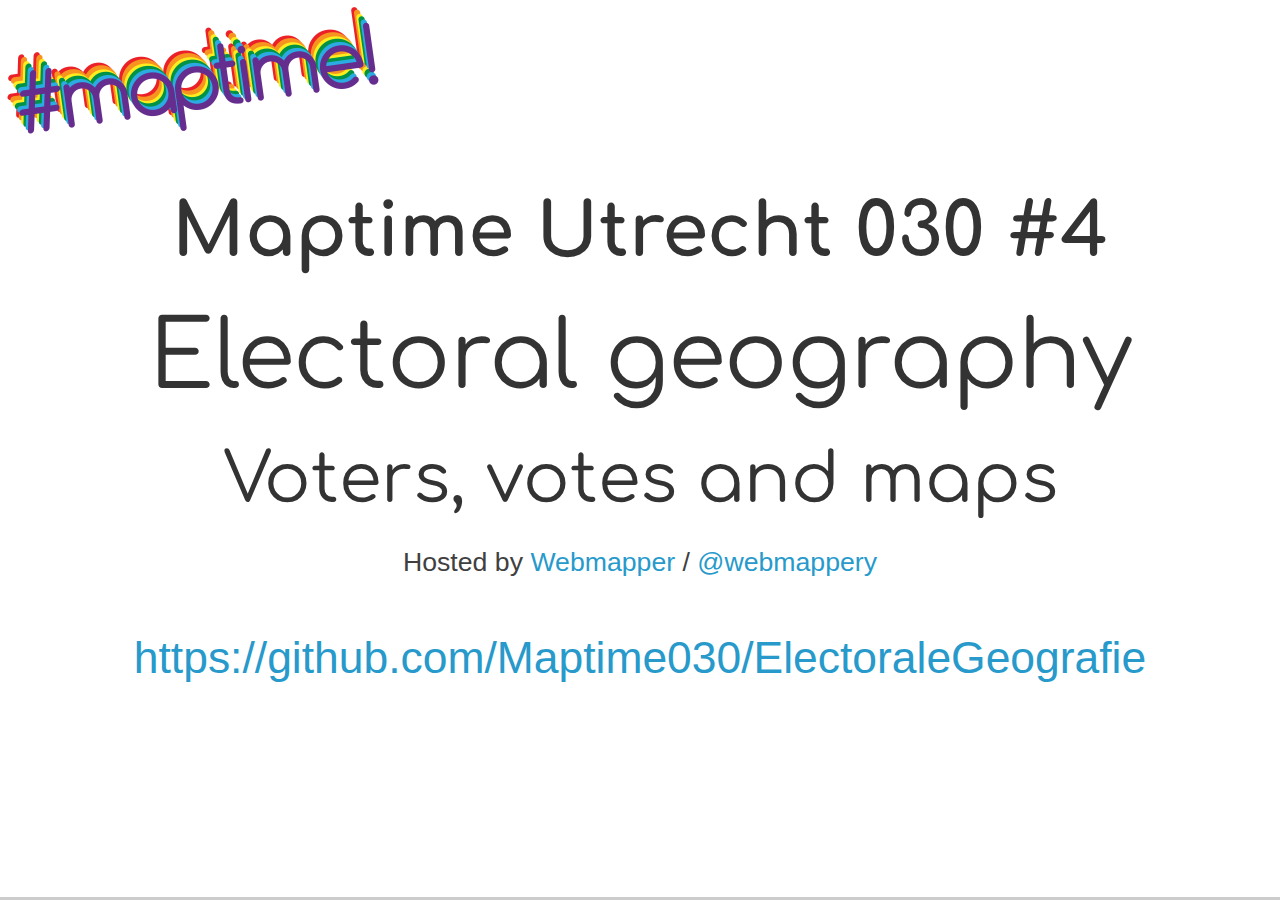
<file: index.html>
<!doctype html>
<html lang="en">
    <head>
        <meta charset="utf-8">
        <meta http-equiv="x-ua-compatible" content="ie=edge">
        <title>Electoral geography &mdash; Maptime 030 #4</title>
        <meta name="description" content="Presentation introducing electoral geography.">
        <meta name="author" content="Edward Mac Gillavry">
        <meta name="apple-mobile-web-app-capable" content="yes">
        <meta name="apple-mobile-web-app-status-bar-style" content="black">
        <meta name="apple-mobile-web-app-title" content="Make maps with JS">
        <meta name="viewport" content="width=device-width, initial-scale=1.0, maximum-scale=1.0, user-scalable=no, minimal-ui">
        <link rel="stylesheet" href="css/reveal.css">
        <link rel="stylesheet" href="css/theme/maptime.css" id="theme">
        <link rel="stylesheet" href="lib/css/zenburn.css">
        <link rel="shortcut icon" href="images/favicon.png">
        <script>
            var link = document.createElement( 'link' );
            link.rel = 'stylesheet';
            link.type = 'text/css';
            link.href = window.location.search.match( /print-pdf/gi ) ? 'css/print/pdf.css' : 'css/print/paper.css';
            document.getElementsByTagName( 'head' )[0].appendChild( link );
        </script>
        <!--[if lt IE 9]>
        <script src="lib/js/html5shiv.js"></script>
        <![endif]-->
    </head>
    <body>
        <div class="reveal">
            <div class="slides">
                <section>
                    <h1>Maptime Utrecht 030 #4</h1>
                    <h2>Electoral geography</h2>
                    <h3>Voters, votes and maps</h3>
                    <p>
                        <small>Hosted by <a href="https://webmapper.net">Webmapper</a> / <a href="https://twitter.com/webmappery">@webmappery</a></small>
                    </p>
                    <p>
                        <a href="https://github.com/Maptime030/ElectoraleGeografie">https://github.com/Maptime030/ElectoraleGeografie</a>
                    </p>
                </section>
                <section data-markdown="presentation/electoralgeography.md" data-separator="----" data-separator-vertical="---" data-separator-notes="^Note:" data-charset="utf-8">
                </section>
            </div>
        </div>
        <p><span class="sprite maptime">Maptime</span></p>
        <script src="lib/js/head.min.js"></script>
        <script src="js/reveal.js"></script>
        <script>
            Reveal.initialize({
                controls: false,
                progress: true,
                history: true,
                center: true,
                transition: 'none',
                dependencies: [
                    { src: 'lib/js/classList.js', condition: function() { return !document.body.classList; } },
                    { src: 'plugin/markdown/marked.js', condition: function() { return !!document.querySelector( '[data-markdown]' ); } },
                    { src: 'plugin/markdown/markdown.js', condition: function() { return !!document.querySelector( '[data-markdown]' ); } },
                    { src: 'plugin/highlight/highlight.js', async: true, callback: function() { hljs.initHighlightingOnLoad(); } },
                    { src: 'plugin/zoom-js/zoom.js', async: true },
                    { src: 'plugin/notes/notes.js', async: true }
                ]
            });
        </script>
    </body>
</html>
</file>
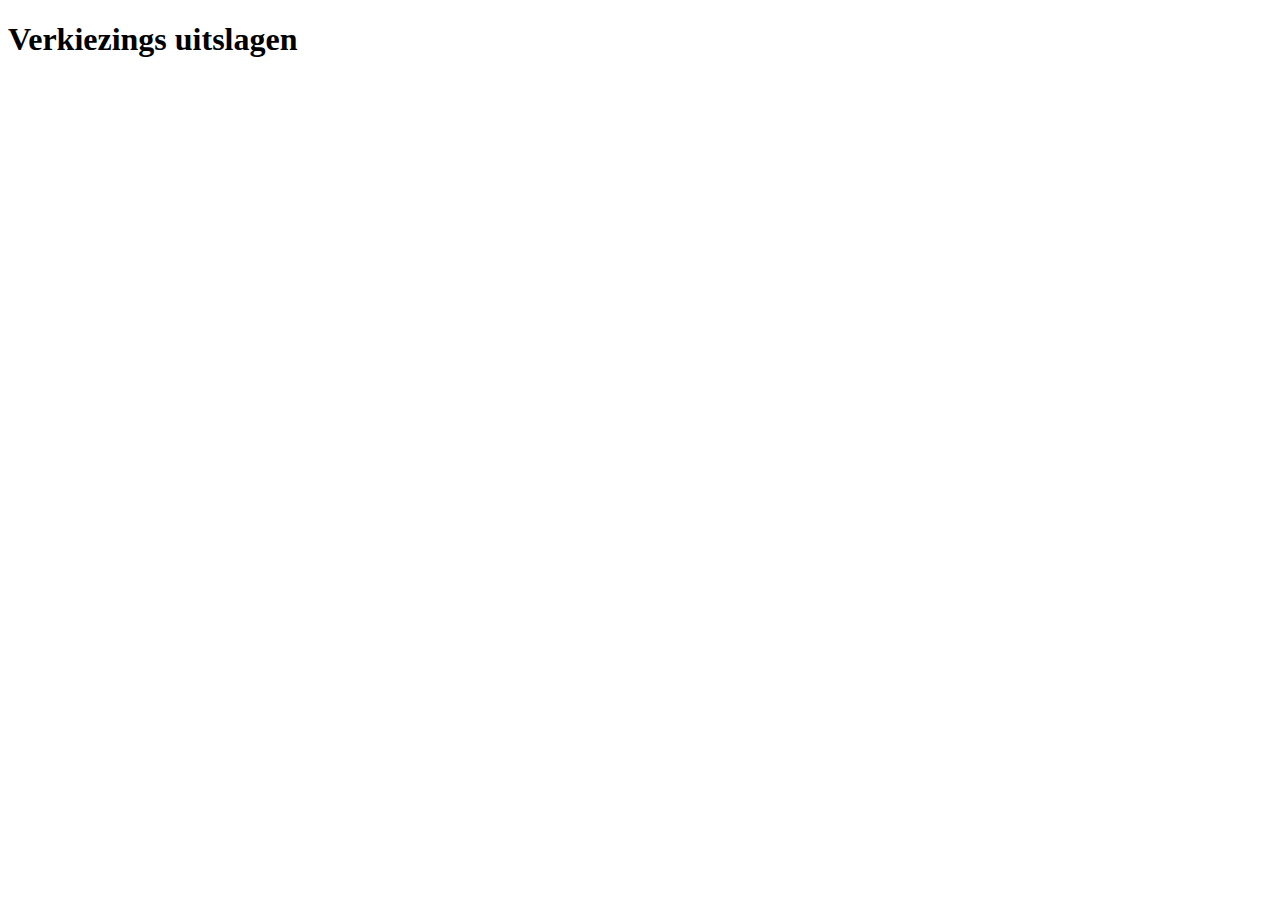
<file: demo.html>
<!DOCTYPE html>
<html>
<head>
	<title>Verkiezings Uitslagen in D3</title>
	<script src="https://d3js.org/d3.v4.min.js"></script>
	<script src="https://d3js.org/d3-transition.v1.min.js"></script>
	<link rel="stylesheet" href="demo.css"/>
</head>
<body>
	<h1>Verkiezings uitslagen</h1>
	<script src="https://d3js.org/d3.v4.min.js"></script>
	<script src="demo.js"></script>

</body>
</html>
</file>
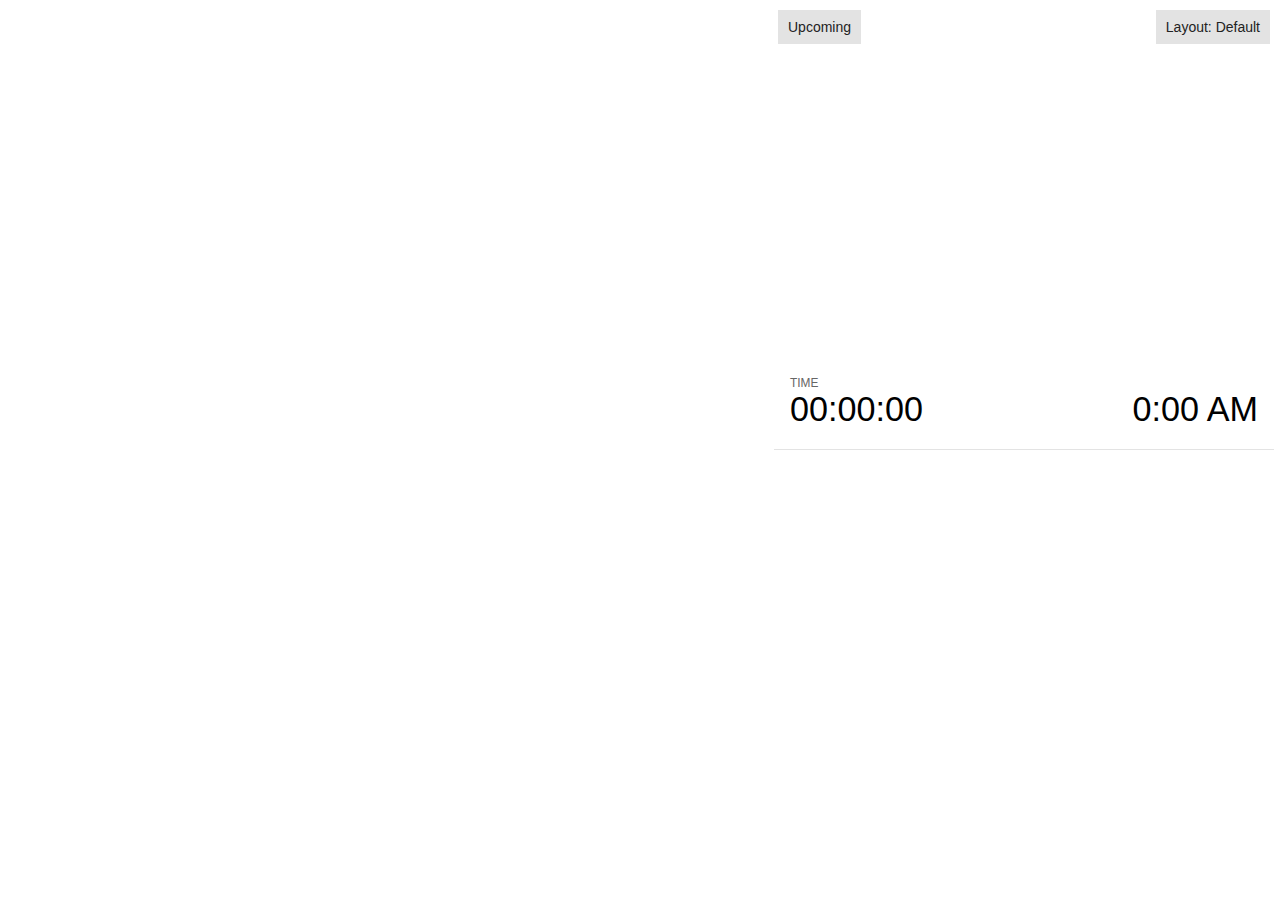
<file: plugin/notes/notes.html>
<!doctype html>
<html lang="en">
	<head>
		<meta charset="utf-8">

		<title>reveal.js - Slide Notes</title>

		<style>
			body {
				font-family: Helvetica;
				font-size: 18px;
			}

			#current-slide,
			#upcoming-slide,
			#speaker-controls {
				padding: 6px;
				box-sizing: border-box;
				-moz-box-sizing: border-box;
			}

			#current-slide iframe,
			#upcoming-slide iframe {
				width: 100%;
				height: 100%;
				border: 1px solid #ddd;
			}

			#current-slide .label,
			#upcoming-slide .label {
				position: absolute;
				top: 10px;
				left: 10px;
				z-index: 2;
			}

			.overlay-element {
				height: 34px;
				line-height: 34px;
				padding: 0 10px;
				text-shadow: none;
				background: rgba( 220, 220, 220, 0.8 );
				color: #222;
				font-size: 14px;
			}

			.overlay-element.interactive:hover {
				background: rgba( 220, 220, 220, 1 );
			}

			#current-slide {
				position: absolute;
				width: 60%;
				height: 100%;
				top: 0;
				left: 0;
				padding-right: 0;
			}

			#upcoming-slide {
				position: absolute;
				width: 40%;
				height: 40%;
				right: 0;
				top: 0;
			}

			/* Speaker controls */
			#speaker-controls {
				position: absolute;
				top: 40%;
				right: 0;
				width: 40%;
				height: 60%;
				overflow: auto;
				font-size: 18px;
			}

				.speaker-controls-time.hidden,
				.speaker-controls-notes.hidden {
					display: none;
				}

				.speaker-controls-time .label,
				.speaker-controls-notes .label {
					text-transform: uppercase;
					font-weight: normal;
					font-size: 0.66em;
					color: #666;
					margin: 0;
				}

				.speaker-controls-time {
					border-bottom: 1px solid rgba( 200, 200, 200, 0.5 );
					margin-bottom: 10px;
					padding: 10px 16px;
					padding-bottom: 20px;
					cursor: pointer;
				}

				.speaker-controls-time .reset-button {
					opacity: 0;
					float: right;
					color: #666;
					text-decoration: none;
				}
				.speaker-controls-time:hover .reset-button {
					opacity: 1;
				}

				.speaker-controls-time .timer,
				.speaker-controls-time .clock {
					width: 50%;
					font-size: 1.9em;
				}

				.speaker-controls-time .timer {
					float: left;
				}

				.speaker-controls-time .clock {
					float: right;
					text-align: right;
				}

				.speaker-controls-time span.mute {
					color: #bbb;
				}

				.speaker-controls-notes {
					padding: 10px 16px;
				}

				.speaker-controls-notes .value {
					margin-top: 5px;
					line-height: 1.4;
					font-size: 1.2em;
				}

			/* Layout selector */
			#speaker-layout {
				position: absolute;
				top: 10px;
				right: 10px;
				color: #222;
				z-index: 10;
			}
				#speaker-layout select {
					position: absolute;
					width: 100%;
					height: 100%;
					top: 0;
					left: 0;
					border: 0;
					box-shadow: 0;
					cursor: pointer;
					opacity: 0;

					font-size: 1em;
					background-color: transparent;

					-moz-appearance: none;
					-webkit-appearance: none;
					-webkit-tap-highlight-color: rgba(0, 0, 0, 0);
				}

				#speaker-layout select:focus {
					outline: none;
					box-shadow: none;
				}

			.clear {
				clear: both;
			}

			/* Speaker layout: Wide */
			body[data-speaker-layout="wide"] #current-slide,
			body[data-speaker-layout="wide"] #upcoming-slide {
				width: 50%;
				height: 45%;
				padding: 6px;
			}

			body[data-speaker-layout="wide"] #current-slide {
				top: 0;
				left: 0;
			}

			body[data-speaker-layout="wide"] #upcoming-slide {
				top: 0;
				left: 50%;
			}

			body[data-speaker-layout="wide"] #speaker-controls {
				top: 45%;
				left: 0;
				width: 100%;
				height: 50%;
				font-size: 1.25em;
			}

			/* Speaker layout: Tall */
			body[data-speaker-layout="tall"] #current-slide,
			body[data-speaker-layout="tall"] #upcoming-slide {
				width: 45%;
				height: 50%;
				padding: 6px;
			}

			body[data-speaker-layout="tall"] #current-slide {
				top: 0;
				left: 0;
			}

			body[data-speaker-layout="tall"] #upcoming-slide {
				top: 50%;
				left: 0;
			}

			body[data-speaker-layout="tall"] #speaker-controls {
				padding-top: 40px;
				top: 0;
				left: 45%;
				width: 55%;
				height: 100%;
				font-size: 1.25em;
			}

			/* Speaker layout: Notes only */
			body[data-speaker-layout="notes-only"] #current-slide,
			body[data-speaker-layout="notes-only"] #upcoming-slide {
				display: none;
			}

			body[data-speaker-layout="notes-only"] #speaker-controls {
				padding-top: 40px;
				top: 0;
				left: 0;
				width: 100%;
				height: 100%;
				font-size: 1.25em;
			}

			@media screen and (max-width: 1080px) {
				body[data-speaker-layout="default"] #speaker-controls {
					font-size: 16px;
				}
			}

			@media screen and (max-width: 900px) {
				body[data-speaker-layout="default"] #speaker-controls {
					font-size: 14px;
				}
			}

			@media screen and (max-width: 800px) {
				body[data-speaker-layout="default"] #speaker-controls {
					font-size: 12px;
				}
			}

		</style>
	</head>

	<body>

		<div id="current-slide"></div>
		<div id="upcoming-slide"><span class="overlay-element label">Upcoming</span></div>
		<div id="speaker-controls">
			<div class="speaker-controls-time">
				<h4 class="label">Time <span class="reset-button">Click to Reset</span></h4>
				<div class="clock">
					<span class="clock-value">0:00 AM</span>
				</div>
				<div class="timer">
					<span class="hours-value">00</span><span class="minutes-value">:00</span><span class="seconds-value">:00</span>
				</div>
				<div class="clear"></div>
			</div>

			<div class="speaker-controls-notes hidden">
				<h4 class="label">Notes</h4>
				<div class="value"></div>
			</div>
		</div>
		<div id="speaker-layout" class="overlay-element interactive">
			<span class="speaker-layout-label"></span>
			<select class="speaker-layout-dropdown"></select>
		</div>

		<script src="../../plugin/markdown/marked.js"></script>
		<script>

			(function() {

				var notes,
					notesValue,
					currentState,
					currentSlide,
					upcomingSlide,
					layoutLabel,
					layoutDropdown,
					connected = false;

				var SPEAKER_LAYOUTS = {
					'default': 'Default',
					'wide': 'Wide',
					'tall': 'Tall',
					'notes-only': 'Notes only'
				};

				setupLayout();

				window.addEventListener( 'message', function( event ) {

					var data = JSON.parse( event.data );

					// The overview mode is only useful to the reveal.js instance
					// where navigation occurs so we don't sync it
					if( data.state ) delete data.state.overview;

					// Messages sent by the notes plugin inside of the main window
					if( data && data.namespace === 'reveal-notes' ) {
						if( data.type === 'connect' ) {
							handleConnectMessage( data );
						}
						else if( data.type === 'state' ) {
							handleStateMessage( data );
						}
					}
					// Messages sent by the reveal.js inside of the current slide preview
					else if( data && data.namespace === 'reveal' ) {
						if( /ready/.test( data.eventName ) ) {
							// Send a message back to notify that the handshake is complete
							window.opener.postMessage( JSON.stringify({ namespace: 'reveal-notes', type: 'connected'} ), '*' );
						}
						else if( /slidechanged|fragmentshown|fragmenthidden|paused|resumed/.test( data.eventName ) && currentState !== JSON.stringify( data.state ) ) {

							window.opener.postMessage( JSON.stringify({ method: 'setState', args: [ data.state ]} ), '*' );

						}
					}

				} );

				/**
				 * Called when the main window is trying to establish a
				 * connection.
				 */
				function handleConnectMessage( data ) {

					if( connected === false ) {
						connected = true;

						setupIframes( data );
						setupKeyboard();
						setupNotes();
						setupTimer();
					}

				}

				/**
				 * Called when the main window sends an updated state.
				 */
				function handleStateMessage( data ) {

					// Store the most recently set state to avoid circular loops
					// applying the same state
					currentState = JSON.stringify( data.state );

					// No need for updating the notes in case of fragment changes
					if ( data.notes ) {
						notes.classList.remove( 'hidden' );
						notesValue.style.whiteSpace = data.whitespace;
						if( data.markdown ) {
							notesValue.innerHTML = marked( data.notes );
						}
						else {
							notesValue.innerHTML = data.notes;
						}
					}
					else {
						notes.classList.add( 'hidden' );
					}

					// Update the note slides
					currentSlide.contentWindow.postMessage( JSON.stringify({ method: 'setState', args: [ data.state ] }), '*' );
					upcomingSlide.contentWindow.postMessage( JSON.stringify({ method: 'setState', args: [ data.state ] }), '*' );
					upcomingSlide.contentWindow.postMessage( JSON.stringify({ method: 'next' }), '*' );

				}

				// Limit to max one state update per X ms
				handleStateMessage = debounce( handleStateMessage, 200 );

				/**
				 * Forward keyboard events to the current slide window.
				 * This enables keyboard events to work even if focus
				 * isn't set on the current slide iframe.
				 */
				function setupKeyboard() {

					document.addEventListener( 'keydown', function( event ) {
						currentSlide.contentWindow.postMessage( JSON.stringify({ method: 'triggerKey', args: [ event.keyCode ] }), '*' );
					} );

				}

				/**
				 * Creates the preview iframes.
				 */
				function setupIframes( data ) {

					var params = [
						'receiver',
						'progress=false',
						'history=false',
						'transition=none',
						'autoSlide=0',
						'backgroundTransition=none'
					].join( '&' );

					var urlSeparator = /\?/.test(data.url) ? '&' : '?';
					var hash = '#/' + data.state.indexh + '/' + data.state.indexv;
					var currentURL = data.url + urlSeparator + params + '&postMessageEvents=true' + hash;
					var upcomingURL = data.url + urlSeparator + params + '&controls=false' + hash;

					currentSlide = document.createElement( 'iframe' );
					currentSlide.setAttribute( 'width', 1280 );
					currentSlide.setAttribute( 'height', 1024 );
					currentSlide.setAttribute( 'src', currentURL );
					document.querySelector( '#current-slide' ).appendChild( currentSlide );

					upcomingSlide = document.createElement( 'iframe' );
					upcomingSlide.setAttribute( 'width', 640 );
					upcomingSlide.setAttribute( 'height', 512 );
					upcomingSlide.setAttribute( 'src', upcomingURL );
					document.querySelector( '#upcoming-slide' ).appendChild( upcomingSlide );

				}

				/**
				 * Setup the notes UI.
				 */
				function setupNotes() {

					notes = document.querySelector( '.speaker-controls-notes' );
					notesValue = document.querySelector( '.speaker-controls-notes .value' );

				}

				/**
				 * Create the timer and clock and start updating them
				 * at an interval.
				 */
				function setupTimer() {

					var start = new Date(),
						timeEl = document.querySelector( '.speaker-controls-time' ),
						clockEl = timeEl.querySelector( '.clock-value' ),
						hoursEl = timeEl.querySelector( '.hours-value' ),
						minutesEl = timeEl.querySelector( '.minutes-value' ),
						secondsEl = timeEl.querySelector( '.seconds-value' );

					function _updateTimer() {

						var diff, hours, minutes, seconds,
							now = new Date();

						diff = now.getTime() - start.getTime();
						hours = Math.floor( diff / ( 1000 * 60 * 60 ) );
						minutes = Math.floor( ( diff / ( 1000 * 60 ) ) % 60 );
						seconds = Math.floor( ( diff / 1000 ) % 60 );

						clockEl.innerHTML = now.toLocaleTimeString( 'en-US', { hour12: true, hour: '2-digit', minute:'2-digit' } );
						hoursEl.innerHTML = zeroPadInteger( hours );
						hoursEl.className = hours > 0 ? '' : 'mute';
						minutesEl.innerHTML = ':' + zeroPadInteger( minutes );
						minutesEl.className = minutes > 0 ? '' : 'mute';
						secondsEl.innerHTML = ':' + zeroPadInteger( seconds );

					}

					// Update once directly
					_updateTimer();

					// Then update every second
					setInterval( _updateTimer, 1000 );

					timeEl.addEventListener( 'click', function() {
						start = new Date();
						_updateTimer();
						return false;
					} );

				}

				/**
				 * Sets up the speaker view layout and layout selector.
				 */
				function setupLayout() {

					layoutDropdown = document.querySelector( '.speaker-layout-dropdown' );
					layoutLabel = document.querySelector( '.speaker-layout-label' );

					// Render the list of available layouts
					for( var id in SPEAKER_LAYOUTS ) {
						var option = document.createElement( 'option' );
						option.setAttribute( 'value', id );
						option.textContent = SPEAKER_LAYOUTS[ id ];
						layoutDropdown.appendChild( option );
					}

					// Monitor the dropdown for changes
					layoutDropdown.addEventListener( 'change', function( event ) {

						setLayout( layoutDropdown.value );

					}, false );

					// Restore any currently persisted layout
					setLayout( getLayout() );

				}

				/**
				 * Sets a new speaker view layout. The layout is persisted
				 * in local storage.
				 */
				function setLayout( value ) {

					var title = SPEAKER_LAYOUTS[ value ];

					layoutLabel.innerHTML = 'Layout' + ( title ? ( ': ' + title ) : '' );
					layoutDropdown.value = value;

					document.body.setAttribute( 'data-speaker-layout', value );

					// Persist locally
					if( window.localStorage ) {
						window.localStorage.setItem( 'reveal-speaker-layout', value );
					}

				}

				/**
				 * Returns the ID of the most recently set speaker layout
				 * or our default layout if none has been set.
				 */
				function getLayout() {

					if( window.localStorage ) {
						var layout = window.localStorage.getItem( 'reveal-speaker-layout' );
						if( layout ) {
							return layout;
						}
					}

					// Default to the first record in the layouts hash
					for( var id in SPEAKER_LAYOUTS ) {
						return id;
					}

				}

				function zeroPadInteger( num ) {

					var str = '00' + parseInt( num );
					return str.substring( str.length - 2 );

				}

				/**
				 * Limits the frequency at which a function can be called.
				 */
				function debounce( fn, ms ) {

					var lastTime = 0,
						timeout;

					return function() {

						var args = arguments;
						var context = this;

						clearTimeout( timeout );

						var timeSinceLastCall = Date.now() - lastTime;
						if( timeSinceLastCall > ms ) {
							fn.apply( context, args );
							lastTime = Date.now();
						}
						else {
							timeout = setTimeout( function() {
								fn.apply( context, args );
								lastTime = Date.now();
							}, ms - timeSinceLastCall );
						}

					}

				}

			})();

		</script>
	</body>
</html>
</file>
<file: css/theme/maptime.css>
/**
 * Maptime theme for reveal.js.
 *
 */
@import url(https://fonts.googleapis.com/css?family=Comfortaa:400,300,700);
.reveal h1 {
  font-weight: bold !important; }

a:hover {
  text-decoration: underline; }

@media only screen and (min-width: 640px) {
  .sprite.maptime {
    position: absolute;
    bottom: 0;
    left: 0;
    top: 0;
    height: 140px;
    width: 385px;
    display: inline-block;
    text-indent: -999em;
    background: transparent url("../../images/sprite@2x.png") no-repeat scroll 0 0/640px 140px;
    background-position: 0 0; } }

/*********************************************
 * GLOBAL STYLES
 *********************************************/
body {
  background: #fff;
  background-color: #fff; }

.reveal {
  font-family: "Helvetica Neue", Helvetica, Arial, "Lucida Grande", sans-serif;
  font-size: 36px;
  font-weight: normal;
  color: #404040; }

::selection {
  color: #fff;
  background: rgba(79, 64, 28, 0.99);
  text-shadow: none; }

.reveal .slides > section,
.reveal .slides > section > section {
  line-height: 1.3;
  font-weight: inherit; }

/*********************************************
 * HEADERS
 *********************************************/
.reveal h1,
.reveal h2,
.reveal h3,
.reveal h4,
.reveal h5,
.reveal h6 {
  margin: 0 0 20px 0;
  color: #333;
  font-family: Comfortaa, Helvetica, Arial, "Lucida Grande", sans-serif;
  font-weight: normal;
  line-height: 1.2;
  letter-spacing: normal;
  text-transform: none;
  text-shadow: none;
  word-wrap: break-word; }

.reveal h1 {
  font-size: 60px; }

.reveal h2 {
  font-size: 2.11em; }

.reveal h3 {
  font-size: 1.55em; }

.reveal h4 {
  font-size: 1em; }

.reveal h1 {
  text-shadow: none; }

/*********************************************
 * OTHER
 *********************************************/
.reveal p {
  margin: 20px 0;
  line-height: 1.3; }

/* Ensure certain elements are never larger than the slide itself */
.reveal img,
.reveal video,
.reveal iframe {
  max-width: 95%;
  max-height: 95%; }

.reveal strong,
.reveal b {
  font-weight: bold; }

.reveal em {
  font-style: italic; }

.reveal ol,
.reveal dl,
.reveal ul {
  display: inline-block;
  text-align: left;
  margin: 0 0 0 1em; }

.reveal ol {
  list-style-type: decimal; }

.reveal ul {
  list-style-type: disc; }

.reveal ul ul {
  list-style-type: square; }

.reveal ul ul ul {
  list-style-type: circle; }

.reveal ul ul,
.reveal ul ol,
.reveal ol ol,
.reveal ol ul {
  display: block;
  margin-left: 40px; }

.reveal dt {
  font-weight: bold; }

.reveal dd {
  margin-left: 40px; }

.reveal q,
.reveal blockquote {
  quotes: none; }

.reveal blockquote {
  display: block;
  position: relative;
  width: 70%;
  margin: 20px auto;
  padding: 5px;
  font-style: italic;
  background: rgba(255, 255, 255, 0.05);
  box-shadow: 0px 0px 2px rgba(0, 0, 0, 0.2); }

.reveal blockquote p:first-child,
.reveal blockquote p:last-child {
  display: inline-block; }

.reveal q {
  font-style: italic; }

.reveal pre {
  display: block;
  position: relative;
  width: 90%;
  margin: 20px auto;
  text-align: left;
  font-size: 0.55em;
  font-family: monospace;
  line-height: 1.2em;
  word-wrap: break-word;
  box-shadow: 0px 0px 6px rgba(0, 0, 0, 0.3); }

.reveal code {
  font-family: monospace; }

.reveal pre code {
  display: block;
  padding: 5px;
  overflow: auto;
  max-height: 400px;
  word-wrap: normal; }

.reveal table {
  margin: auto;
  border-collapse: collapse;
  border-spacing: 0; }

.reveal table th {
  font-weight: bold; }

.reveal table th,
.reveal table td {
  text-align: left;
  padding: 0.2em 0.5em 0.2em 0.5em;
  border-bottom: 1px solid; }

.reveal table th[align="center"],
.reveal table td[align="center"] {
  text-align: center; }

.reveal table th[align="right"],
.reveal table td[align="right"] {
  text-align: right; }

.reveal table tr:last-child td {
  border-bottom: none; }

.reveal sup {
  vertical-align: super; }

.reveal sub {
  vertical-align: sub; }

.reveal small {
  display: inline-block;
  font-size: 0.6em;
  line-height: 1.2em;
  vertical-align: top; }

.reveal small * {
  vertical-align: top; }

/*********************************************
 * LINKS
 *********************************************/
.reveal a {
  color: #279acb;
  text-decoration: none;
  -webkit-transition: color .15s ease;
  -moz-transition: color .15s ease;
  transition: color .15s ease; }

.reveal a:hover {
  color: #74c3e4;
  text-shadow: none;
  border: none; }

.reveal .roll span:after {
  color: #fff;
  background: #1b698b; }

/*********************************************
 * IMAGES
 *********************************************/
.reveal section img {
  margin: 15px 0px;
  background: rgba(255, 255, 255, 0.12);
  border: 4px solid #404040;
  box-shadow: 0 0 10px rgba(0, 0, 0, 0.15); }

.reveal section img.plain {
  border: 0;
  box-shadow: none; }

.reveal a img {
  -webkit-transition: all .15s linear;
  -moz-transition: all .15s linear;
  transition: all .15s linear; }

.reveal a:hover img {
  background: rgba(255, 255, 255, 0.2);
  border-color: #279acb;
  box-shadow: 0 0 20px rgba(0, 0, 0, 0.55); }

/*********************************************
 * NAVIGATION CONTROLS
 *********************************************/
.reveal .controls .navigate-left,
.reveal .controls .navigate-left.enabled {
  border-right-color: #279acb; }

.reveal .controls .navigate-right,
.reveal .controls .navigate-right.enabled {
  border-left-color: #279acb; }

.reveal .controls .navigate-up,
.reveal .controls .navigate-up.enabled {
  border-bottom-color: #279acb; }

.reveal .controls .navigate-down,
.reveal .controls .navigate-down.enabled {
  border-top-color: #279acb; }

.reveal .controls .navigate-left.enabled:hover {
  border-right-color: #74c3e4; }

.reveal .controls .navigate-right.enabled:hover {
  border-left-color: #74c3e4; }

.reveal .controls .navigate-up.enabled:hover {
  border-bottom-color: #74c3e4; }

.reveal .controls .navigate-down.enabled:hover {
  border-top-color: #74c3e4; }

/*********************************************
 * PROGRESS BAR
 *********************************************/
.reveal .progress {
  background: rgba(0, 0, 0, 0.2); }

.reveal .progress span {
  background: #652E8E;
  -webkit-transition: width 800ms cubic-bezier(0.26, 0.86, 0.44, 0.985);
  -moz-transition: width 800ms cubic-bezier(0.26, 0.86, 0.44, 0.985);
  transition: width 800ms cubic-bezier(0.26, 0.86, 0.44, 0.985); }
</file>
<file: lib/css/zenburn.css>
/*

Zenburn style from voldmar.ru (c) Vladimir Epifanov <voldmar@voldmar.ru>
based on dark.css by Ivan Sagalaev

*/

.hljs {
  display: block;
  overflow-x: auto;
  padding: 0.5em;
  background: #3f3f3f;
  color: #dcdcdc;
}

.hljs-keyword,
.hljs-selector-tag,
.hljs-tag {
  color: #e3ceab;
}

.hljs-template-tag {
  color: #dcdcdc;
}

.hljs-number {
  color: #8cd0d3;
}

.hljs-variable,
.hljs-template-variable,
.hljs-attribute {
  color: #efdcbc;
}

.hljs-literal {
  color: #efefaf;
}

.hljs-subst {
  color: #8f8f8f;
}

.hljs-title,
.hljs-name,
.hljs-selector-id,
.hljs-selector-class,
.hljs-section,
.hljs-type {
  color: #efef8f;
}

.hljs-symbol,
.hljs-bullet,
.hljs-link {
  color: #dca3a3;
}

.hljs-deletion,
.hljs-string,
.hljs-built_in,
.hljs-builtin-name {
  color: #cc9393;
}

.hljs-addition,
.hljs-comment,
.hljs-quote,
.hljs-meta {
  color: #7f9f7f;
}


.hljs-emphasis {
  font-style: italic;
}

.hljs-strong {
  font-weight: bold;
}
</file>
<file: demo.css>
.button{
	background-color: #eee;
	width: 150px;
	height: 40px;
	color: #000;
	left:0px;
	display: block;
	position: relative;
	text-align: left;
}

ol {
	float:right;
	display: inline-block;
	position: relative;
	right: 0;
	margin: 10px;
	z-index: -20;
	width: 100px;
	height: 20px;
}

svg { 
	position:fixed;
	z-index: -10;
 }
</file>
